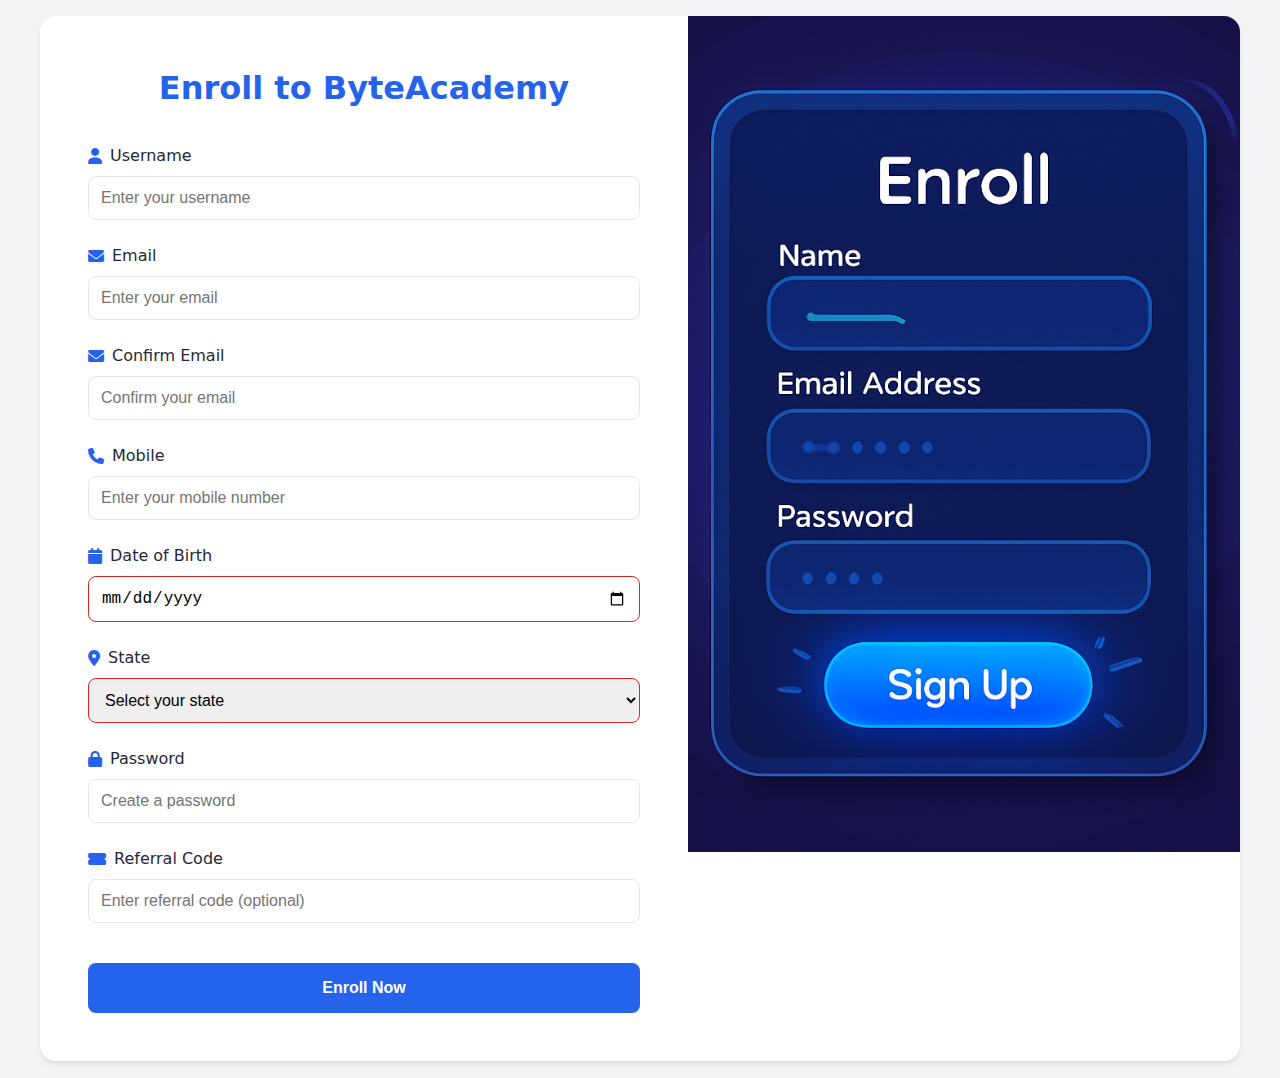
<file: enrollPage.html>
<!DOCTYPE html>
<html lang="en">

<head>
    <meta charset="UTF-8">
    <meta name="viewport" content="width=device-width, initial-scale=1.0">
    <title>Enroll | ByteAcademy</title>
    <link rel="shortcut icon" href="Images/ByteAcademy-logo.png" type="image/x-icon">
    <link rel="stylesheet" href="enrollPage.css">
    <link rel="stylesheet" href="https://cdnjs.cloudflare.com/ajax/libs/font-awesome/6.0.0/css/all.min.css">
</head>

<body>
    <div class="container">
        <div class="enroll-box">
            <!-- Form Section -->
            <div class="form-section">
                <h1>Enroll to ByteAcademy</h1>
                <form class="enroll-form">
                    <div class="form-group">
                        <label for="username">
                            <i class="fas fa-user"></i>
                            Username
                        </label>
                        <input type="text" id="username" placeholder="Enter your username" required>
                    </div>

                    <div class="form-group">
                        <label for="email">
                            <i class="fas fa-envelope"></i>
                            Email
                        </label>
                        <input type="email" id="email" placeholder="Enter your email" required>
                    </div>

                    <div class="form-group">
                        <label for="confirm-email">
                            <i class="fas fa-envelope"></i>
                            Confirm Email
                        </label>
                        <input type="email" id="confirm-email" placeholder="Confirm your email" required>
                    </div>

                    <div class="form-group">
                        <label for="mobile">
                            <i class="fas fa-phone"></i>
                            Mobile
                        </label>
                        <input type="tel" id="mobile" placeholder="Enter your mobile number" required>
                    </div>

                    <div class="form-group">
                        <label for="dob">
                            <i class="fas fa-calendar"></i>
                            Date of Birth
                        </label>
                        <input type="date" id="dob" required>
                    </div>

                    <div class="form-group">
                        <label for="state">
                            <i class="fas fa-map-marker-alt"></i>
                            State
                        </label>
                        <select id="state" required>
                            <option value="">Select your state</option>
                            <option value="state1">Bihar</option>
                            <option value="state2">Delhi</option>
                            <!-- Add more states as needed -->
                        </select>
                    </div>

                    <div class="form-group">
                        <label for="password">
                            <i class="fas fa-lock"></i>
                            Password
                        </label>
                        <input type="password" id="password" placeholder="Create a password" required>
                    </div>

                    <div class="form-group">
                        <label for="referral">
                            <i class="fas fa-ticket-alt"></i>
                            Referral Code
                        </label>
                        <input type="text" id="referral" placeholder="Enter referral code (optional)">
                    </div>

                    <button type="submit" class="submit-btn">Enroll Now</button>
                </form>
            </div>

            <!-- Image Section -->
            <div class="image-section">
                <img src="Images/EnrollPage-Image.png" alt="ByteAcademy Enroll Page" class="enroll-image">
            </div>
        </div>
    </div>
</body>

</html>
</file>
<file: enrollPage.css>
/* Reset and base styles */
* {
    margin: 0;
    padding: 0;
    box-sizing: border-box;
}

:root {
    --primary: #2563eb;
    --secondary: #1e40af;
    --text: #1f2937;
    --light-bg: #f3f4f6;
    --white: #fff;
    --error: #dc2626;
    --success: #059669;
    --border: #e5e7eb;
    --shadow: 0 4px 6px -1px rgb(0 0 0 / 0.1);
}

body {
    font-family: 'Inter', system-ui, sans-serif;
    line-height: 1.5;
    background: var(--light-bg);
    color: var(--text);
    min-height: 100vh;
    display: grid;
    place-items: center;
    padding: 1rem;
}

.container {
    width: 100%;
    max-width: 1200px;
    margin: 0 auto;
}

.enroll-box {
    background: var(--white);
    border-radius: 1rem;
    box-shadow: var(--shadow);
    display: flex;
    overflow: hidden;
    min-height: 600px;
}

/* Form Section */
.form-section {
    flex: 1;
    padding: 2rem;
    overflow-y: auto;
}

.form-section h1 {
    color: var(--primary);
    font-size: 2rem;
    margin-bottom: 2rem;
    text-align: center;
}

.enroll-form {
    display: grid;
    gap: 1.5rem;
}

.form-group {
    display: flex;
    flex-direction: column;
    gap: 0.5rem;
}

.form-group label {
    display: flex;
    align-items: center;
    gap: 0.5rem;
    font-weight: 500;
    color: var(--text);
}

.form-group label i {
    color: var(--primary);
}

.form-group input,
.form-group select {
    padding: 0.75rem;
    border: 1px solid var(--border);
    border-radius: 0.5rem;
    font-size: 1rem;
    transition: all 0.3s ease;
}

.form-group input:focus,
.form-group select:focus {
    outline: none;
    border-color: var(--primary);
    box-shadow: 0 0 0 3px rgb(37 99 235 / 0.1);
}

.submit-btn {
    background: var(--primary);
    color: var(--white);
    padding: 1rem;
    border: none;
    border-radius: 0.5rem;
    font-size: 1rem;
    font-weight: 600;
    cursor: pointer;
    transition: all 0.3s ease;
    margin-top: 1rem;
}

.submit-btn:hover {
    background: var(--secondary);
    transform: translateY(-2px);
}

/* Image Section */
.image-section {
    flex: 1;
    position: relative;
    display: none; /* Hidden on mobile */
}

.enroll-image {
    width: 100%;
    height: 80%;
    object-fit: cover;
}

/* Responsive Design */
@media (min-width: 768px) {
    .image-section {
        display: block; /* Show on larger screens */
    }

    .enroll-box {
        min-height: 700px;
    }

    .form-section {
        padding: 3rem;
    }
}

@media (max-width: 767px) {
    .enroll-box {
        min-height: auto;
    }

    .form-section {
        padding: 1.5rem;
    }

    .form-section h1 {
        font-size: 1.75rem;
    }
}

/* Form Validation Styles */
.form-group input:invalid:not(:placeholder-shown),
.form-group select:invalid:not(:placeholder-shown) {
    border-color: var(--error);
}

.form-group input:valid:not(:placeholder-shown),
.form-group select:valid:not(:placeholder-shown) {
    border-color: var(--success);
}

/* Loading State */
.submit-btn:disabled {
    opacity: 0.7;
    cursor: not-allowed;
}

/* Focus Styles for Accessibility */
.form-group input:focus-visible,
.form-group select:focus-visible {
    outline: 2px solid var(--primary);
    outline-offset: 2px;
}
</file>
